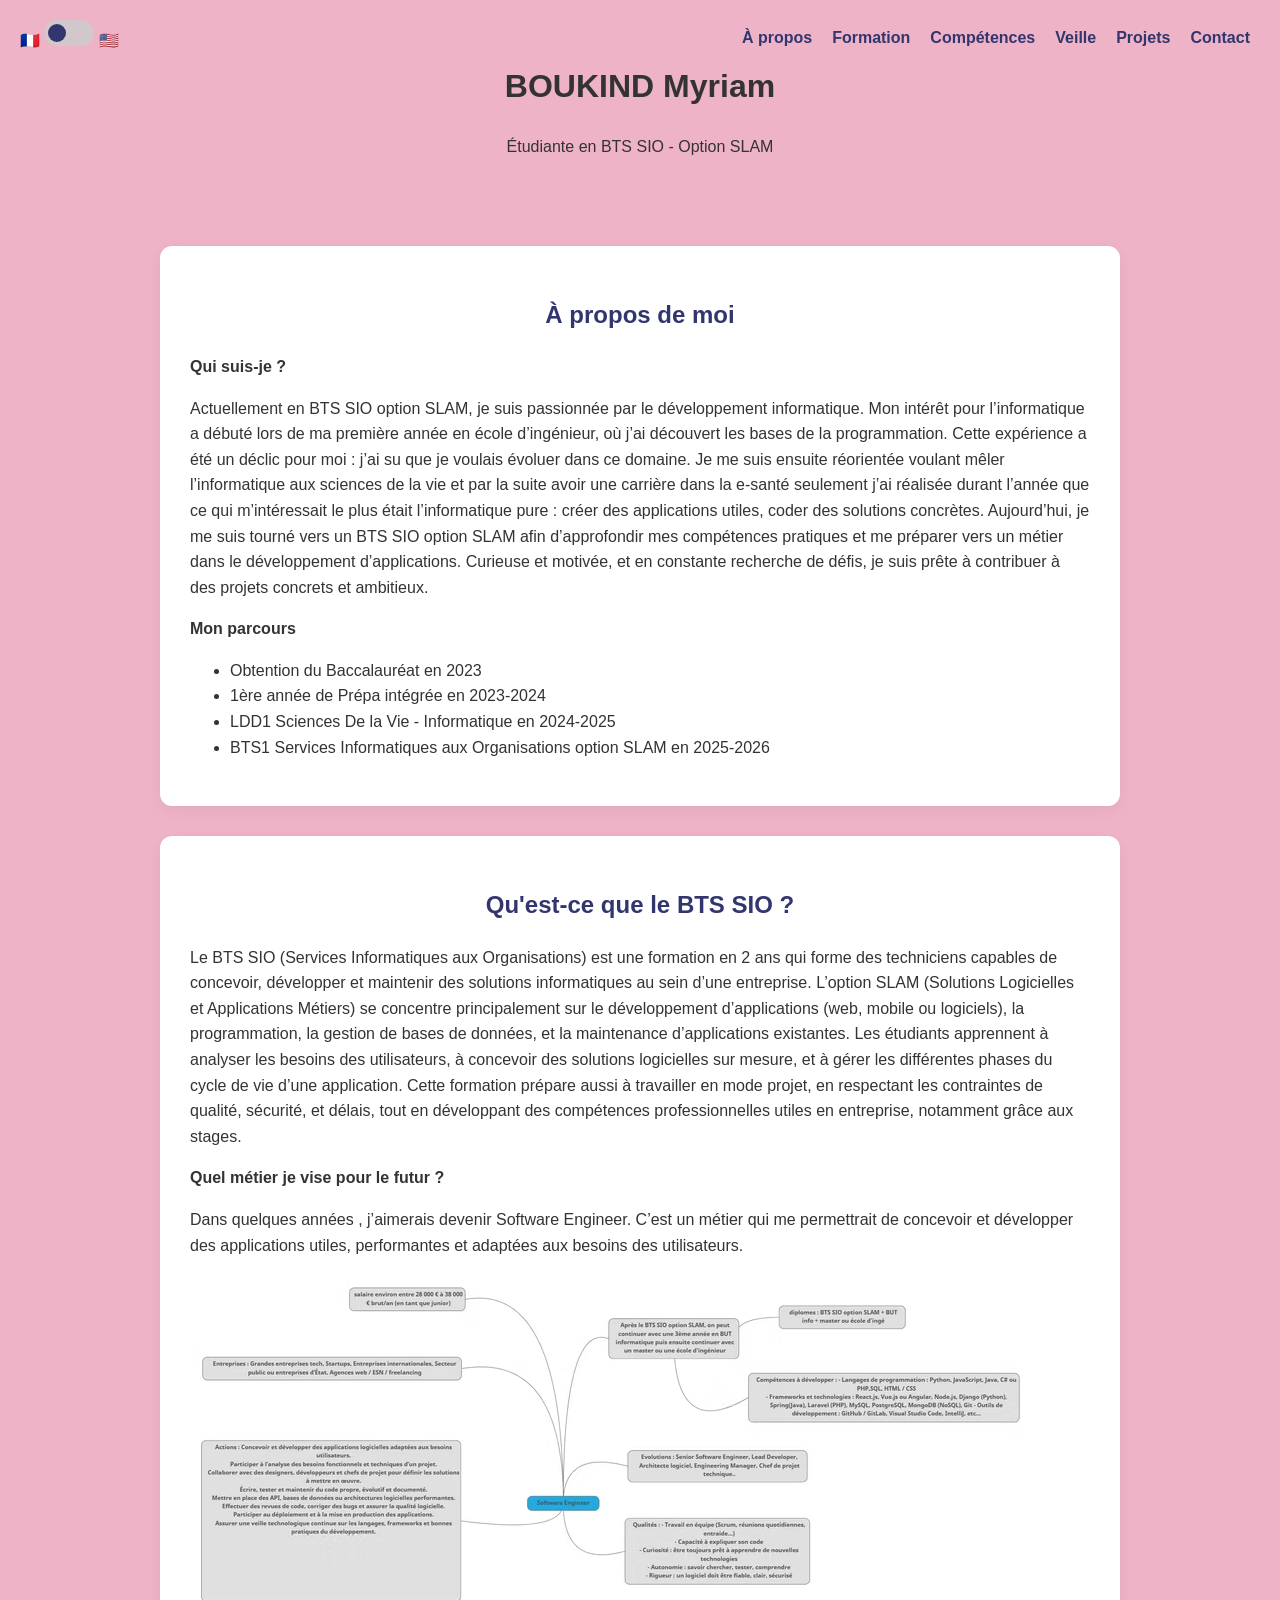
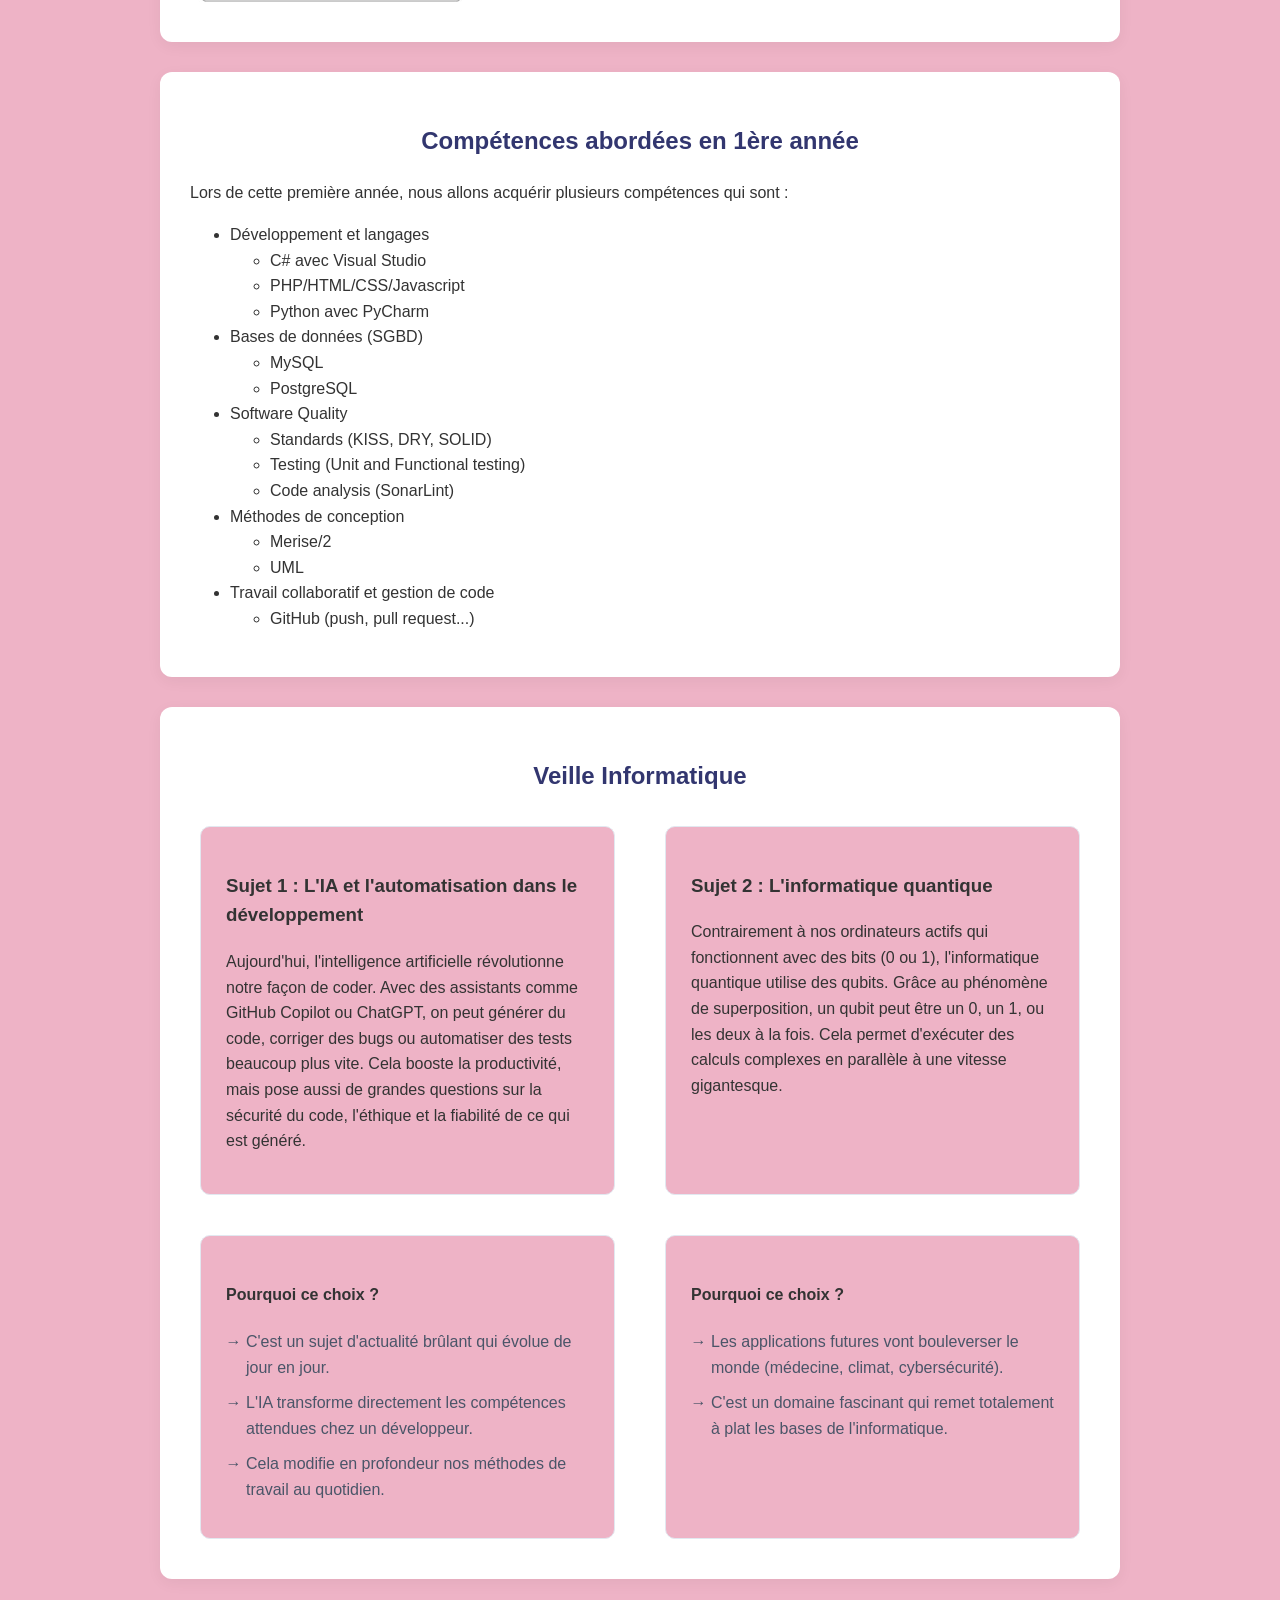
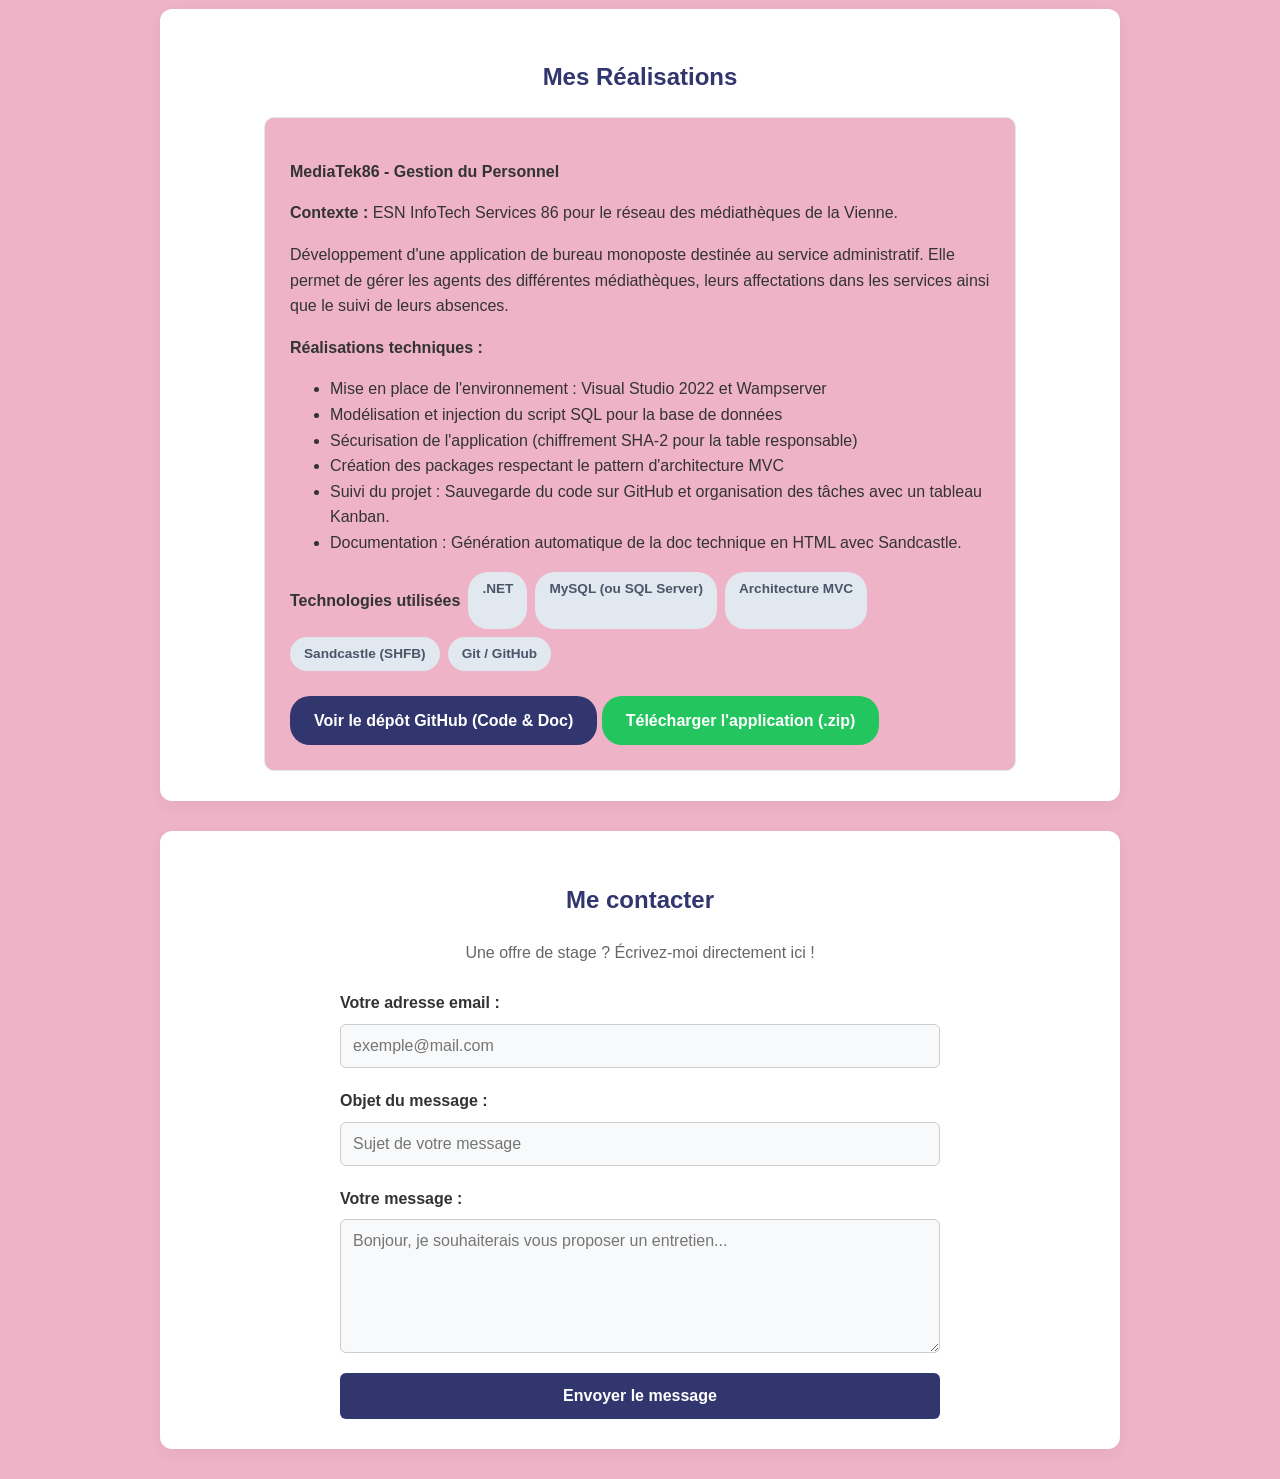
<file: index.html>
<!DOCTYPE html>
<html>
    <head>
        <meta charset="UTF-8">
        <meta name="viewport" content="width=device-width, initial-scale=1.0">
        <title>Portfolio - FR</title>
        <link rel="stylesheet" href="style.css">
    </head>
    <body>
        <div class="switch-container">
            <span class="drapeau-fr">🇫🇷</span>
            
            <label>
                <input type="checkbox" id="btnlang" onclick="switchLanguage()">
                <span class="slider"></span>
            </label>

            <span class="drapeau-en">🇺🇸</span>
        </div>

        <nav class="navbar">
            <a href="#presentation">À propos</a>
            <a href="#ma-formation">Formation</a>
            <a href="#competences">Compétences</a>
            <a href="#VeilleInfo">Veille</a>
            <a href="#projets">Projets</a>
            <a href="#contact">Contact</a>
        </nav>

        <header>
            <h1>BOUKIND Myriam</h1>
            <p>Étudiante en BTS SIO - Option SLAM</p>
        </header>

        <section id="presentation">
            <h2>À propos de moi</h2>
            <p><strong>Qui suis-je ?</strong></p>
            <p>Actuellement en BTS SIO option SLAM, je suis passionnée par le développement informatique. 
            Mon intérêt pour l’informatique a débuté lors de ma première année en école d’ingénieur, où j’ai découvert les bases de la programmation. 
            Cette expérience a été un déclic pour moi : j’ai su que je voulais évoluer dans ce domaine. 
            Je me suis ensuite réorientée voulant mêler l’informatique aux sciences de la vie et par la suite avoir une carrière dans la e-santé seulement j’ai réalisée durant l’année que ce qui m’intéressait le plus était l’informatique pure : créer des applications utiles, coder des solutions concrètes.
            Aujourd’hui, je me suis tourné vers un BTS SIO option SLAM afin d’approfondir mes compétences pratiques et me préparer vers un métier dans le développement d’applications.
            Curieuse et motivée, et en constante recherche de défis, je suis prête à contribuer à des projets concrets et ambitieux.
            </p>
    
            <p><strong>Mon parcours</strong></p>
            <ul>
                <li>Obtention du Baccalauréat en 2023</li>
                <li>1ère année de Prépa intégrée en 2023-2024</li>
                <li>LDD1 Sciences De la Vie - Informatique en 2024-2025</li>
                <li>BTS1 Services Informatiques aux Organisations option SLAM en 2025-2026</li>
            </ul>
        </section>
        <section id="ma-formation">
            <h2>Qu'est-ce que le BTS SIO ?</h2>
            <p>Le BTS SIO (Services Informatiques aux Organisations) est une formation en 2 ans qui forme des techniciens capables de concevoir, développer et maintenir des solutions informatiques au sein d’une entreprise. L’option SLAM (Solutions Logicielles et Applications Métiers) se concentre principalement sur le développement d’applications (web, mobile ou logiciels), la programmation, la gestion de bases de données, et la maintenance d’applications existantes. Les étudiants apprennent à analyser les besoins des utilisateurs, à concevoir des solutions logicielles sur mesure, et à gérer les différentes phases du cycle de vie d’une application. Cette formation prépare aussi à travailler en mode projet, en respectant les contraintes de qualité, sécurité, et délais, tout en développant des compétences professionnelles utiles en entreprise, notamment grâce aux stages.</p>
    
            <p><strong>Quel métier je vise pour le futur ?</strong></p>
            <p>Dans quelques années , j’aimerais devenir Software Engineer. C’est un métier qui me permettrait de concevoir et développer des applications utiles, performantes et adaptées aux besoins des utilisateurs.</p>
            <img src="assets/carte.avif" alt="carte métier">
        </section>
        <section id="competences">
            <h2>Compétences abordées en 1ère année</h2>
            <p>Lors de cette première année, nous allons acquérir plusieurs compétences qui sont :</p>
            <ul>
                <li>Développement et langages</li>
                <ul>
                    <li>C# avec Visual Studio</li>
                    <li>PHP/HTML/CSS/Javascript</li>
                    <li>Python avec PyCharm</li>
                </ul>
                <li>Bases de données (SGBD)</li>
                <ul>
                    <li>MySQL</li>
                    <li>PostgreSQL</li>
                </ul>
                <li>Software Quality</li>
                <ul>
                    <li>Standards (KISS, DRY, SOLID)</li>
                    <li>Testing (Unit and Functional testing)</li>
                    <li>Code analysis (SonarLint)</li>
                </ul>
                <li>Méthodes de conception</li>
                <ul>
                    <li>Merise/2</li>
                    <li>UML</li>
                </ul>
                <li>Travail collaboratif et gestion de code</li>
                <ul>
                    <li>GitHub (push, pull request...)</li>
                </ul>
            </ul>
        </section>

        <section id="VeilleInfo">
            <h2>Veille Informatique</h2>
            
            <!-- PREMIÈRE LIGNE : Les explications des sujets -->
            <div class="projets-container">
                <div class="projet-card veille-card">
                    <h3>Sujet 1 : L'IA et l'automatisation dans le développement</h3>
                    <p>Aujourd'hui, l'intelligence artificielle révolutionne notre façon de coder. Avec des assistants comme GitHub Copilot ou ChatGPT, on peut générer du code, corriger des bugs ou automatiser des tests beaucoup plus vite. Cela booste la productivité, mais pose aussi de grandes questions sur la sécurité du code, l'éthique et la fiabilité de ce qui est généré.</p>
                </div>

                <div class="projet-card veille-card">
                    <h3>Sujet 2 : L'informatique quantique</h3>
                    <p>Contrairement à nos ordinateurs actifs qui fonctionnent avec des bits (0 ou 1), l'informatique quantique utilise des qubits. Grâce au phénomène de superposition, un qubit peut être un 0, un 1, ou les deux à la fois. Cela permet d'exécuter des calculs complexes en parallèle à une vitesse gigantesque.</p>
                </div>
            </div>

            <!-- DEUXIÈME LIGNE : Pourquoi ce choix ? -->
            <div class="projets-container" style="margin-top: 20px;">
                <div class="projet-card veille-card">
                    <h4>Pourquoi ce choix ?</h4>
                    <ul class="liste-veille">
                        <li>C'est un sujet d'actualité brûlant qui évolue de jour en jour.</li>
                        <li>L'IA transforme directement les compétences attendues chez un développeur.</li>
                        <li>Cela modifie en profondeur nos méthodes de travail au quotidien.</li>
                    </ul>
                </div>

                <div class="projet-card veille-card">
                    <h4>Pourquoi ce choix ?</h4>
                    <ul class="liste-veille">
                        <li>Les applications futures vont bouleverser le monde (médecine, climat, cybersécurité).</li>
                        <li>C'est un domaine fascinant qui remet totalement à plat les bases de l'informatique.</li>
                    </ul>
                </div>
            </div>
        </section>
        
        <section id="projets">
            <h2>Mes Réalisations</h2>
            <div class="projets-container">
                <div class="projet-card">
                    <p><strong>MediaTek86 - Gestion du Personnel</strong></p>
                    <p class="contexte-role"><strong>Contexte :</strong> ESN InfoTech Services 86 pour le réseau des médiathèques de la Vienne.</p>
                
                    <p class="description">Développement d'une application de bureau monoposte destinée au service administratif. 
                        Elle permet de gérer les agents des différentes médiathèques, leurs affectations dans les services ainsi que le suivi de leurs absences.
                    </p>

                    <p><strong>Réalisations techniques :</strong></p>
                   
                    <ul>
                        <li>Mise en place de l'environnement : Visual Studio 2022 et Wampserver</li>
                        <li>Modélisation et injection du script SQL pour la base de données</li>
                        <li>Sécurisation de l'application (chiffrement SHA-2 pour la table responsable)</li>
                        <li>Création des packages respectant le pattern d'architecture MVC</li>
                        <li>Suivi du projet : Sauvegarde du code sur GitHub et organisation des tâches avec un tableau Kanban.</li>
                        <li>Documentation : Génération automatique de la doc technique en HTML avec Sandcastle.</li>
                    </ul>

                    <div class="technos">
                        <p><strong>Technologies utilisées</strong></p>
                        <span class="badge-tech">.NET</span>
                        <span class="badge-tech">MySQL (ou SQL Server)</span>
                        <span class="badge-tech">Architecture MVC</span>
                        <span class="badge-tech">Sandcastle (SHFB)</span>
                        <span class="badge-tech">Git / GitHub</span>
                    </div>

                    <div class="liens-projet">
                        <a href="https://github.com/myriamm-04/MonApp.git" target="_blank" class="btn-projet">Voir le dépôt GitHub (Code & Doc)</a>
                        <a href="https://github.com/myriamm-04/MonApp/releases/download/v1.0.0/MediaTek86_Livrable.zip" target="_blank" class="btn-projet" style="background-color: #22c55e;">Télécharger l'application (.zip)</a>
                    </div>         
                </div>
            </div>
        </section>

        <section id="contact">
            <h2>Me contacter</h2>
            <p class="contact-sub">Une offre de stage ? Écrivez-moi directement ici !</p>
            
            <form action="https://formspree.io/f/mzdwnbde" method="POST" class="form-contact">
                <div class="form-group">
                    <label for="email">Votre adresse email :</label>
                    <input type="email" id="email" name="email" placeholder="exemple@mail.com" required>
                </div>

                <div class="form-group">
                    <label for="object">Objet du message :</label>
                    <input type="text" id="object" name="object" placeholder="Sujet de votre message" required>
                </div>

                <div class="form-group">
                    <label for="message">Votre message :</label>
                    <textarea id="message" name="message" rows="6" placeholder="Bonjour, je souhaiterais vous proposer un entretien..." required></textarea>
                </div>

                <button type="submit" class="btn-submit">Envoyer le message</button>
            </form>
        </section>

        <script>
            function switchLanguage() 
            {
                window.location.href="en.html"
            }
        </script>

    </body>
</html>
</file>
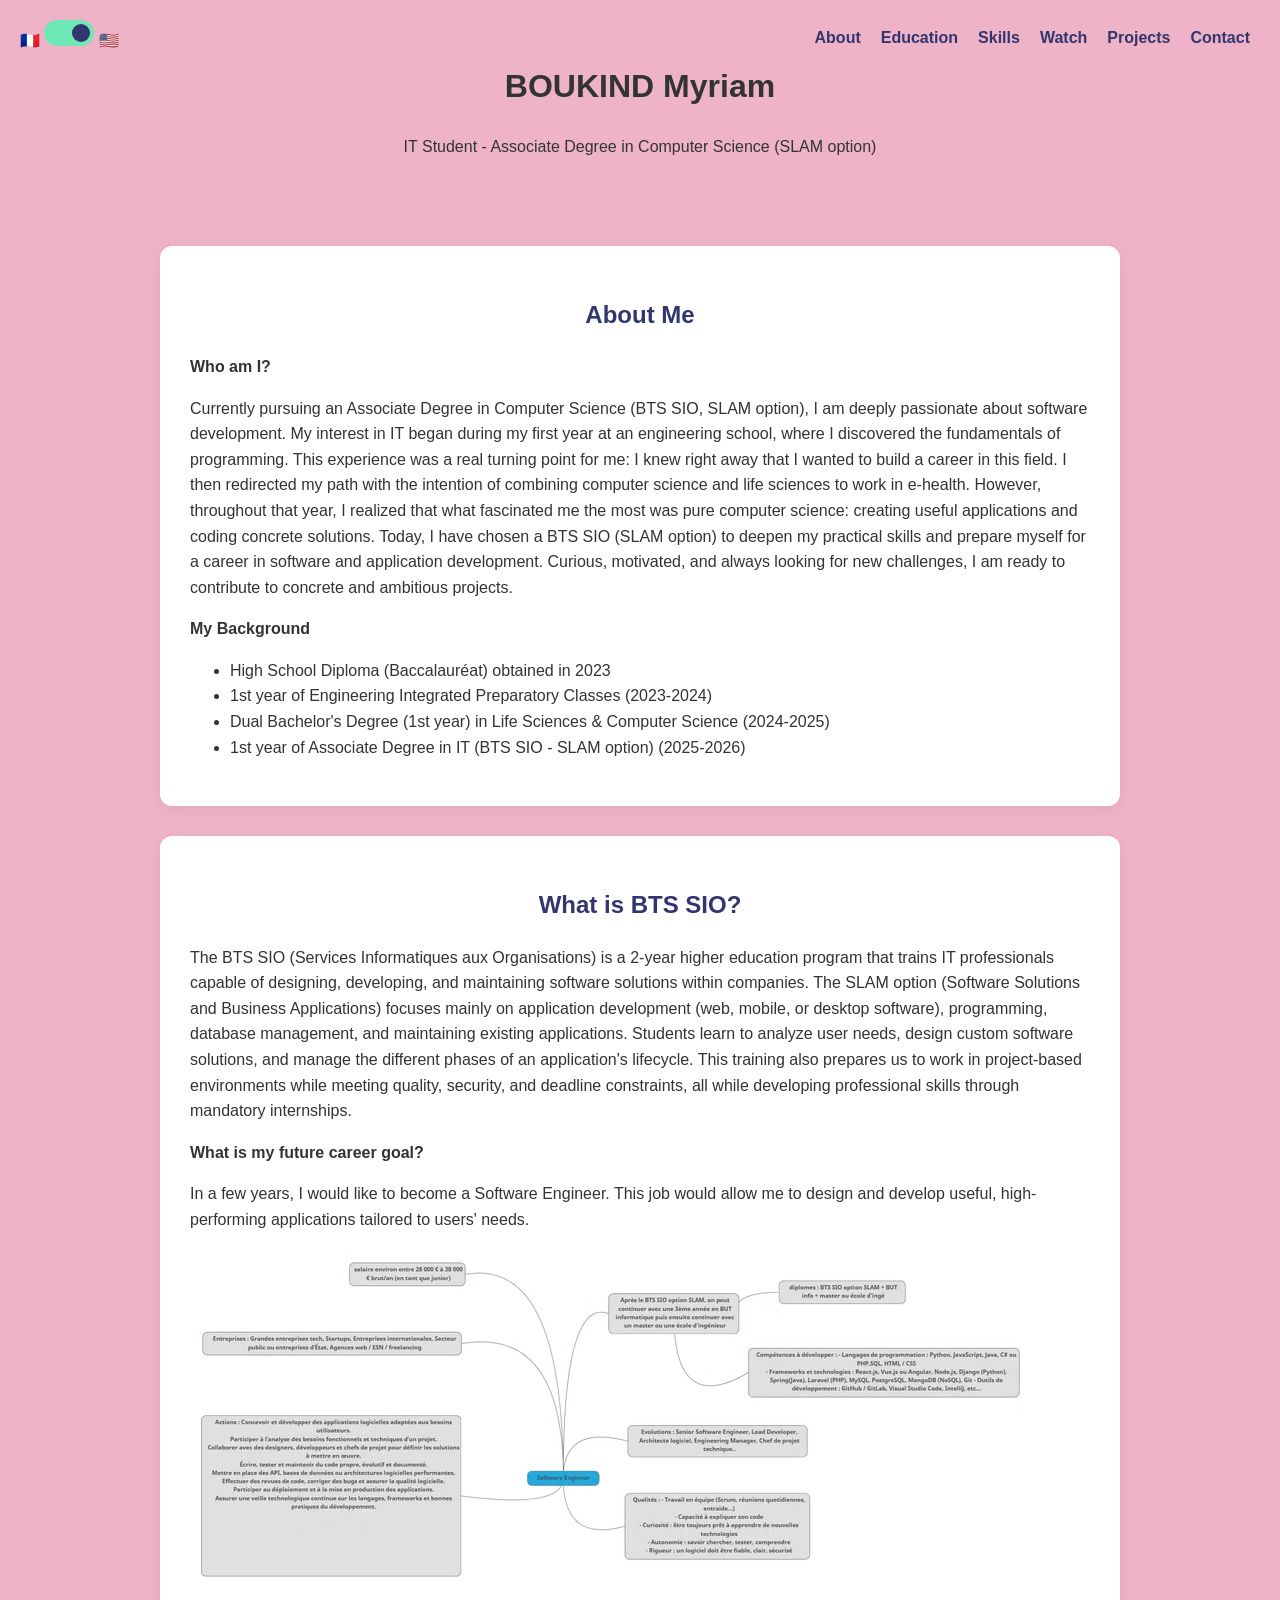
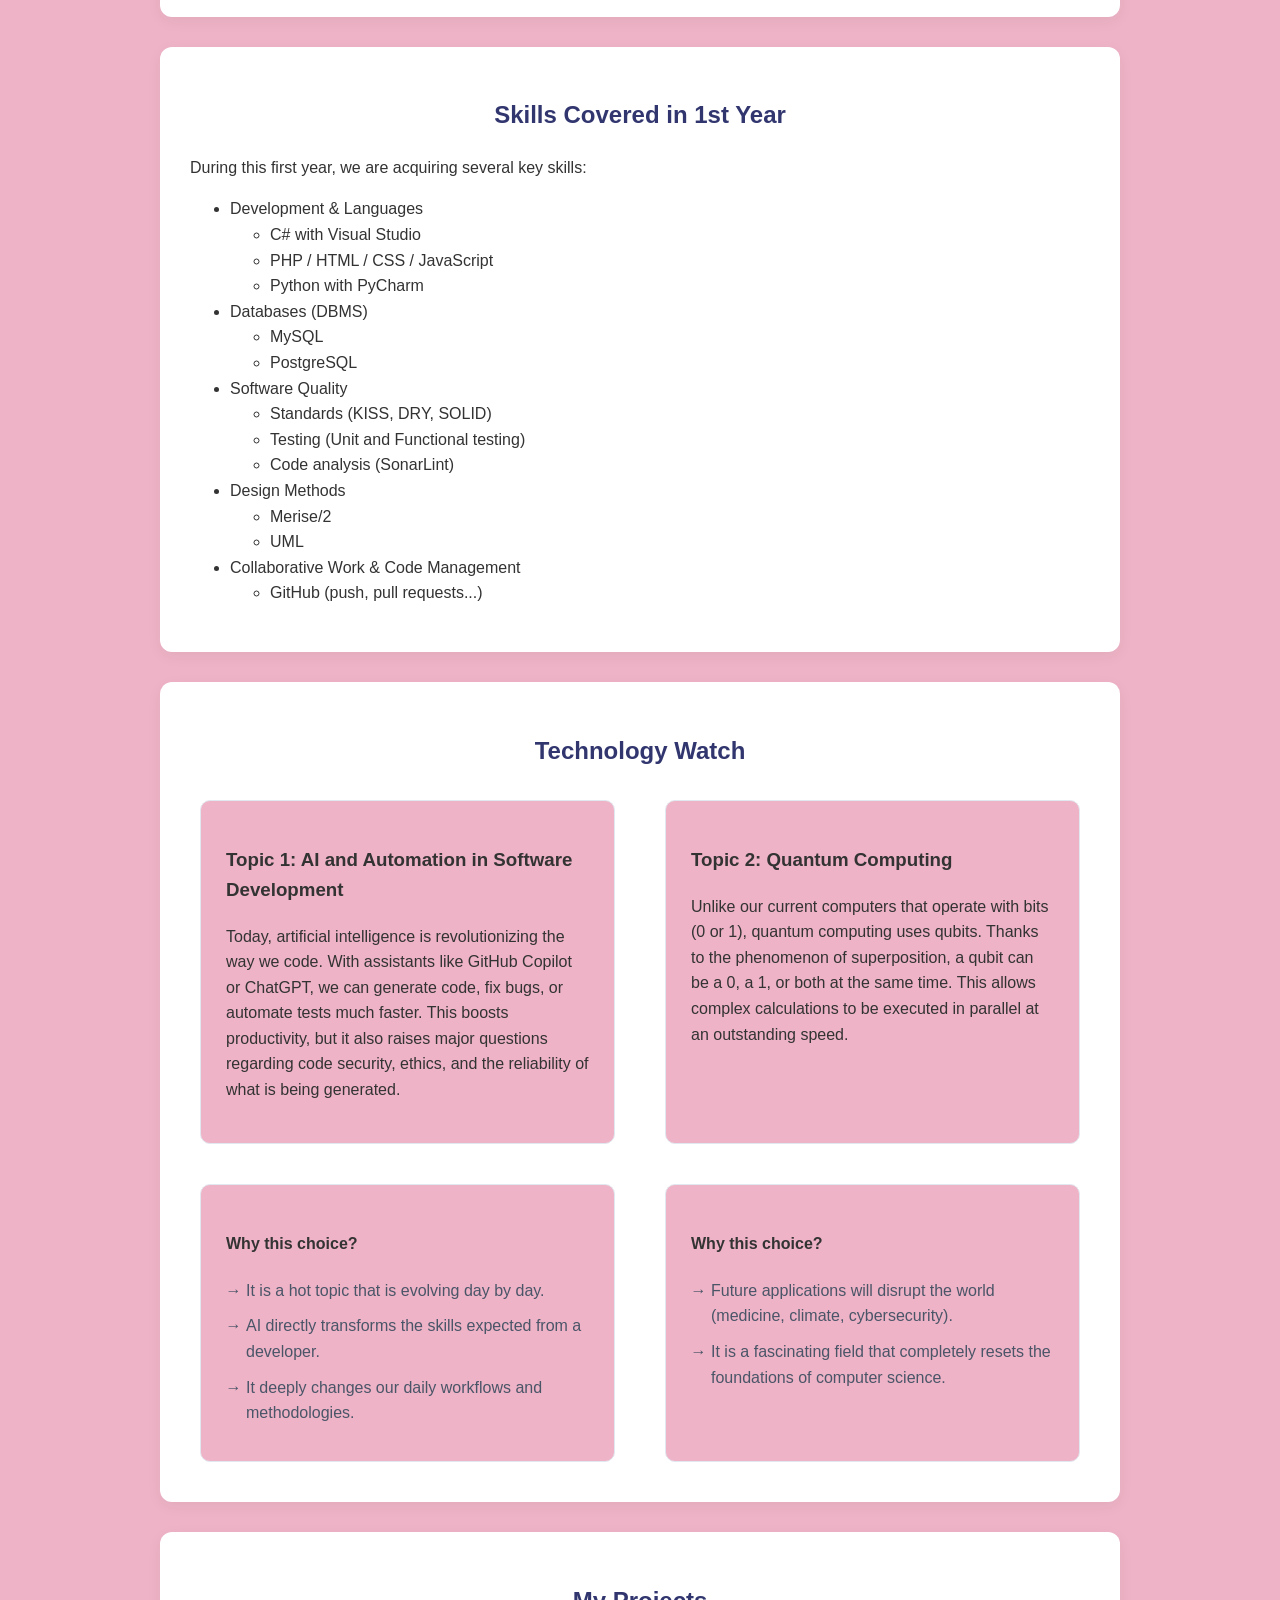
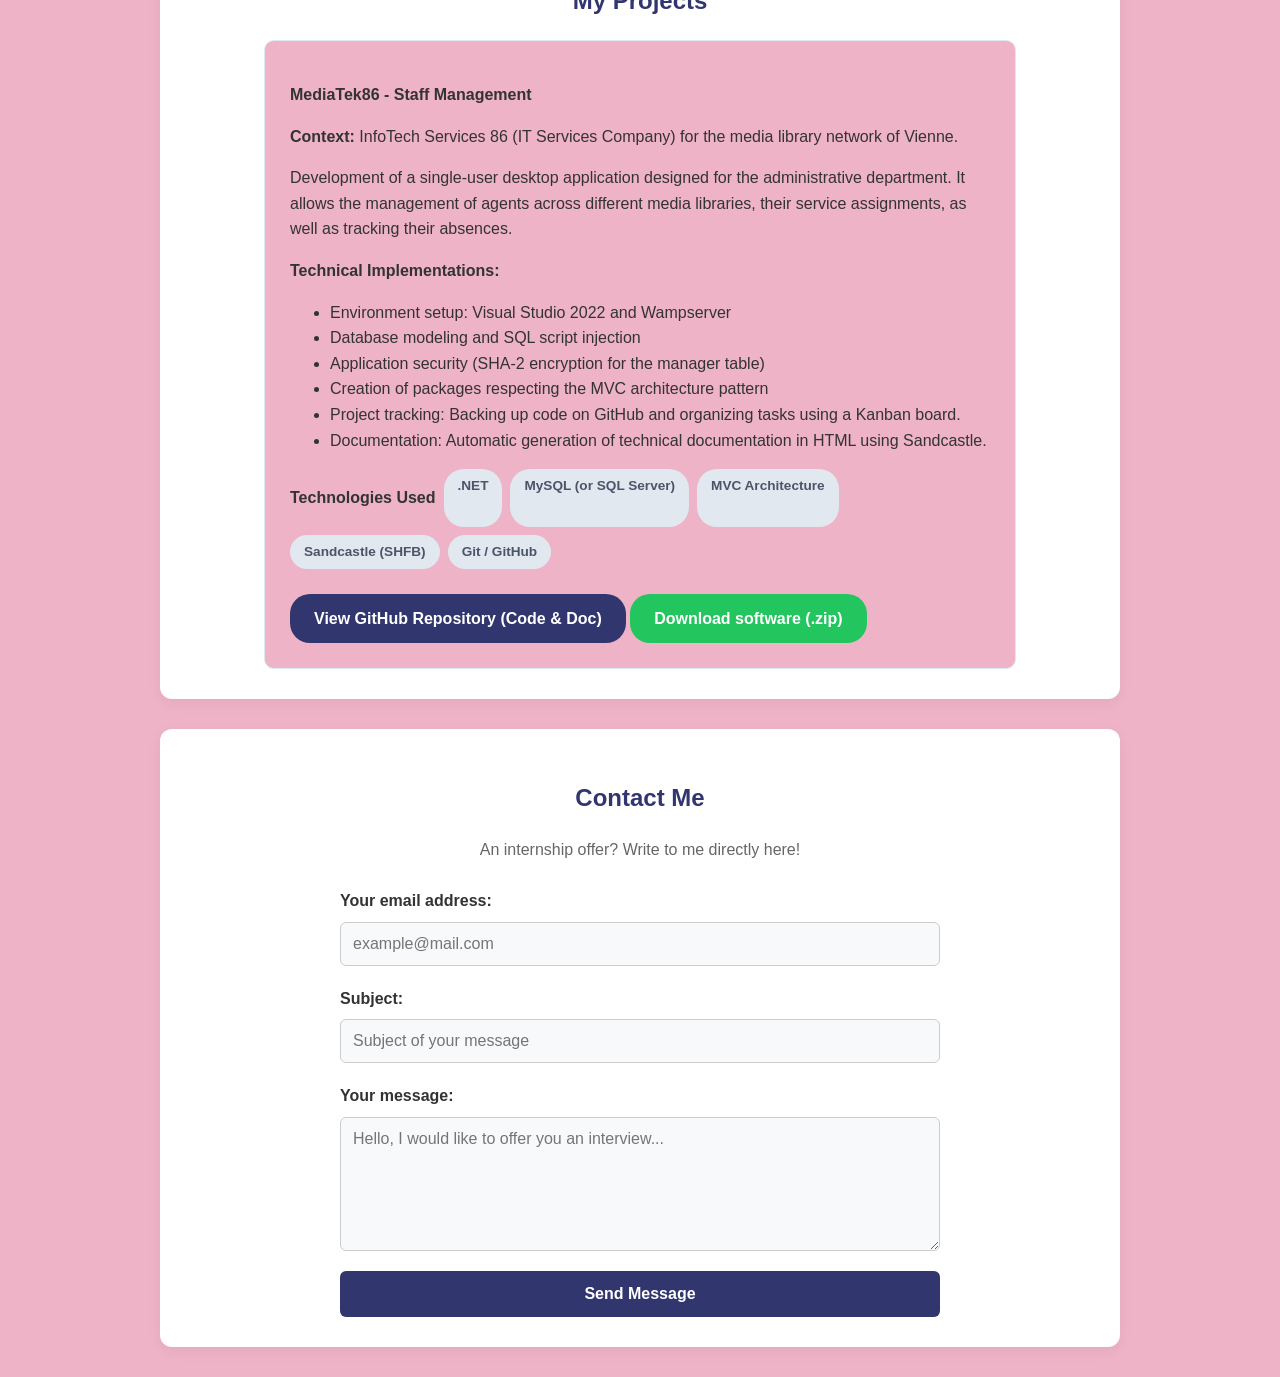
<file: en.html>
<!DOCTYPE html>
<html lang="en">
    <head>
        <meta charset="UTF-8">
        <meta name="viewport" content="width=device-width, initial-scale=1.0">
        <title>Portfolio - EN</title>
        <link rel="stylesheet" href="style.css">
    </head>
    <body>
        <div class="switch-container">
            <span class="drapeau-fr">🇫🇷</span>

            <label>
                <input type="checkbox" id="btnlang" checked onclick="switchLanguage()">                <span class="slider"></span>
            </label>

            <span class="drapeau-en">🇺🇸</span>
        </div>

        <nav class="navbar">
            <a href="#presentation">About</a>
            <a href="#ma-formation">Education</a>
            <a href="#competences">Skills</a>
            <a href="#VeilleInfo">Watch</a>
            <a href="#projets">Projects</a>
            <a href="#contact">Contact</a>
        </nav>

        <header>
            <h1>BOUKIND Myriam</h1>
            <p>IT Student - Associate Degree in Computer Science (SLAM option)</p>
        </header>

        <section id="presentation">
            <h2>About Me</h2>
            <p><strong>Who am I?</strong></p>
            <p>Currently pursuing an Associate Degree in Computer Science (BTS SIO, SLAM option), I am deeply passionate about software development. 
            My interest in IT began during my first year at an engineering school, where I discovered the fundamentals of programming. 
            This experience was a real turning point for me: I knew right away that I wanted to build a career in this field. 
            I then redirected my path with the intention of combining computer science and life sciences to work in e-health. However, throughout that year, I realized that what fascinated me the most was pure computer science: creating useful applications and coding concrete solutions. 
            Today, I have chosen a BTS SIO (SLAM option) to deepen my practical skills and prepare myself for a career in software and application development. 
            Curious, motivated, and always looking for new challenges, I am ready to contribute to concrete and ambitious projects.
            </p>
    
            <p><strong>My Background</strong></p>
            <ul>
                <li>High School Diploma (Baccalauréat) obtained in 2023</li>
                <li>1st year of Engineering Integrated Preparatory Classes (2023-2024)</li>
                <li>Dual Bachelor's Degree (1st year) in Life Sciences & Computer Science (2024-2025)</li>
                <li>1st year of Associate Degree in IT (BTS SIO - SLAM option) (2025-2026)</li>
            </ul>
        </section>

        <section id="ma-formation">
            <h2>What is BTS SIO?</h2>
            <p>The BTS SIO (Services Informatiques aux Organisations) is a 2-year higher education program that trains IT professionals capable of designing, developing, and maintaining software solutions within companies. The SLAM option (Software Solutions and Business Applications) focuses mainly on application development (web, mobile, or desktop software), programming, database management, and maintaining existing applications. Students learn to analyze user needs, design custom software solutions, and manage the different phases of an application's lifecycle. This training also prepares us to work in project-based environments while meeting quality, security, and deadline constraints, all while developing professional skills through mandatory internships.</p>
    
            <p><strong>What is my future career goal?</strong></p>
            <p>In a few years, I would like to become a Software Engineer. This job would allow me to design and develop useful, high-performing applications tailored to users' needs.</p>
            <img src="assets/carte.avif" alt="career card">
        </section>

        <section id="competences">
            <h2>Skills Covered in 1st Year</h2>
            <p>During this first year, we are acquiring several key skills:</p>
            <ul>
                <li>Development & Languages</li>
                <ul>
                    <li>C# with Visual Studio</li>
                    <li>PHP / HTML / CSS / JavaScript</li>
                    <li>Python with PyCharm</li>
                </ul>
                <li>Databases (DBMS)</li>
                <ul>
                    <li>MySQL</li>
                    <li>PostgreSQL</li>
                </ul>
                <li>Software Quality</li>
                <ul>
                    <li>Standards (KISS, DRY, SOLID)</li>
                    <li>Testing (Unit and Functional testing)</li>
                    <li>Code analysis (SonarLint)</li>
                </ul>
                <li>Design Methods</li>
                <ul>
                    <li>Merise/2</li>
                    <li>UML</li>
                </ul>
                <li>Collaborative Work & Code Management</li>
                <ul>
                    <li>GitHub (push, pull requests...)</li>
                </ul>
            </ul>
        </section>

        <section id="VeilleInfo">
            <h2>Technology Watch</h2>
            
            <!-- FIRST ROW: Subject Explanations -->
            <div class="projets-container">
                <div class="projet-card veille-card">
                    <h3>Topic 1: AI and Automation in Software Development</h3>
                    <p>Today, artificial intelligence is revolutionizing the way we code. With assistants like GitHub Copilot or ChatGPT, we can generate code, fix bugs, or automate tests much faster. This boosts productivity, but it also raises major questions regarding code security, ethics, and the reliability of what is being generated.</p>
                </div>

                <div class="projet-card veille-card">
                    <h3>Topic 2: Quantum Computing</h3>
                    <p>Unlike our current computers that operate with bits (0 or 1), quantum computing uses qubits. Thanks to the phenomenon of superposition, a qubit can be a 0, a 1, or both at the same time. This allows complex calculations to be executed in parallel at an outstanding speed.</p>
                </div>
            </div>

            <!-- SECOND ROW: Why this choice? -->
            <div class="projets-container" style="margin-top: 20px;">
                <div class="projet-card veille-card">
                    <h4>Why this choice?</h4>
                    <ul class="liste-veille">
                        <li>It is a hot topic that is evolving day by day.</li>
                        <li>AI directly transforms the skills expected from a developer.</li>
                        <li>It deeply changes our daily workflows and methodologies.</li>
                    </ul>
                </div>

                <div class="projet-card veille-card">
                    <h4>Why this choice?</h4>
                    <ul class="liste-veille">
                        <li>Future applications will disrupt the world (medicine, climate, cybersecurity).</li>
                        <li>It is a fascinating field that completely resets the foundations of computer science.</li>
                    </ul>
                </div>
            </div>
        </section>
        
        <section id="projets">
            <h2>My Projects</h2>
            <div class="projets-container">
                <div class="projet-card">
                    <p><strong>MediaTek86 - Staff Management</strong></p>
                    <p class="contexte-role"><strong>Context:</strong> InfoTech Services 86 (IT Services Company) for the media library network of Vienne.</p>
                
                    <p class="description">Development of a single-user desktop application designed for the administrative department. 
                        It allows the management of agents across different media libraries, their service assignments, as well as tracking their absences.
                    </p>

                    <p><strong>Technical Implementations:</strong></p>
                   
                    <ul>
                        <li>Environment setup: Visual Studio 2022 and Wampserver</li>
                        <li>Database modeling and SQL script injection</li>
                        <li>Application security (SHA-2 encryption for the manager table)</li>
                        <li>Creation of packages respecting the MVC architecture pattern</li>
                        <li>Project tracking: Backing up code on GitHub and organizing tasks using a Kanban board.</li>
                        <li>Documentation: Automatic generation of technical documentation in HTML using Sandcastle.</li>
                    </ul>

                    <div class="technos">
                        <p><strong>Technologies Used</strong></p>
                        <span class="badge-tech">.NET</span>
                        <span class="badge-tech">MySQL (or SQL Server)</span>
                        <span class="badge-tech">MVC Architecture</span>
                        <span class="badge-tech">Sandcastle (SHFB)</span>
                        <span class="badge-tech">Git / GitHub</span>
                    </div>

                    <div class="liens-projet">
                        <a href="https://github.com/myriamm-04/MonApp.git" target="_blank" class="btn-projet">View GitHub Repository (Code & Doc)</a>
                        <a href="https://github.com/myriamm-04/MonApp/releases/download/v1.0.0/MediaTek86_Livrable.zip" target="_blank" class="btn-projet" style="background-color: #22c55e;">Download software (.zip)</a>
                    </div>
                </div>
            </div>
        </section>

        <section id="contact">
            <h2>Contact Me</h2>
            <p class="contact-sub">An internship offer? Write to me directly here!</p>
            
            <form action="https://formspree.io/f/mzdwnbde" method="POST" class="form-contact">
                <div class="form-group">
                    <label for="email">Your email address:</label>
                    <input type="email" id="email" name="email" placeholder="example@mail.com" required>
                </div>

                <div class="form-group">
                    <label for="object">Subject:</label>
                    <input type="text" id="object" name="object" placeholder="Subject of your message" required>
                </div>

                <div class="form-group">
                    <label for="message">Your message:</label>
                    <textarea id="message" name="message" rows="6" placeholder="Hello, I would like to offer you an interview..." required></textarea>
                </div>

                <button type="submit" class="btn-submit">Send Message</button>
            </form>
        </section>

        <script>
            function switchLanguage() 
            {
                // Renvoie vers la version française (généralement index.html)
                window.location.href="index.html"
            }
        </script>

    </body>
</html>
</file>
<file: style.css>
/* PARTIE TRADUCTION */
/* 3. On évite que le conteneur du bouton de langue ne bouge d'un poil */
.switch-container {
    position: absolute; /* Place le bouton en autonomie complète */
    top: 20px;          /* Ajuste selon tes besoins */
    left: 20px;         /* Aligne le bouton à droite proprement */
    height: 30px;
    z-index: 100;
}

#btnlang {
    opacity: 0;
    width: 0;
    height: 0;
    position: absolute; /* Évite qu'il prenne de la place invisible */
}

/* Le label devient le vrai conteneur de référence */
.switch-container label {
    position: relative;
    display: inline-block;
    width: 50px;
    height: 26px;
    cursor: pointer;
}

.slider {
    position: absolute;
    top: 0;
    left: 0;
    right: 0;
    bottom: 0;
    background-color: #cccc;
    border-radius: 30px;
    transition: 0.4s;
}

/* La pastille à l'intérieur */
.slider:before {
    content: "";
    position: absolute;
    width: 18px;
    height: 18px;
    background-color: rgb(50, 54, 111);
    border-radius: 50%;
    top: 4px; /* (26px de haut - 18px de pastille) / 2 = 4px pour centrer */
    left: 4px;
    transition: 0.4s;
}

/* BONUS : Animation quand le bouton est coché (version anglaise) */
#btnlang:checked + .slider:before {
    transform: translateX(24px); /* Déplace la bille vers la droite */
}

#btnlang:checked + .slider {
    background-color: #6ee7b7; /* Optionnel : change la couleur de fond quand c'est actif */
}

/* LE RESTE */

body {
    font-family: 'Segoe UI', Tahoma, Geneva, Verdana, sans-serif;
    line-height: 1.6;
    color: #333333;
    background-color: #eeb3c6;
    margin: 0;
    padding: 0;
}

/* Active un effet de glissement fluide quand on clique sur les liens */
html {
    scroll-behavior: smooth;
}

/* Positionne le menu tout en haut à droite */
.navbar {
    position: absolute;
    top: 25px;
    right: 30px; /* Aligné à droite pendant que la langue est à gauche */
    display: flex;
    gap: 20px;   /* Espace entre chaque lien du menu */
    z-index: 100;
}

/* Style des liens du menu */
.navbar a {
    text-decoration: none;
    color: rgb(50, 54, 111); /* Ton bleu-nuit */
    font-weight: 600;
    font-size: 1rem;
    transition: color 0.2s ease;
}

/* Petit effet de survol sympa */
.navbar a:hover {
    color: #23264f; 
    text-decoration: underline; /* Souligne légèrement au survol */
}

header {
    text-align: center;       /* Centre tout le texte à l'intérieur du header */
    padding: 40px 20px;
}

h2 {
    text-align: center;
    color: rgb(50, 54, 111);
    margin-bottom: 20px;
}

/* Centrer la carte de projet sur l'écran */
.projets-container {
    display: flex;
    justify-content: center;
    margin-top: 20px;
}

/* Image de la carte métier */
img {
    display: block;
    max-width: 100%;
    height: auto;
    border-radius: 6px;
    margin-top: 20px;
}

.projets-container {
    display: flex;
    justify-content: center;
    margin-top: 20px;
}

.projet-card {
    border: 1px solid #e2e8f0;
    border-radius: 10px;
    padding: 25px;
    background-color: #eeb3c6; /* c'est okay */
    max-width: 700px; 
    width: 100%;
}

/* Le conteneur de tes bulles/badges */
.technos {
    display: flex;
    flex-wrap: wrap; /* Force les bulles à aller à la ligne s'il n'y a plus de place */
    gap: 8px;        /* L'espace magique ENTRE les bulles */
    margin-bottom: 25px;
}

/* Le design de chaque bulle de technologie */
.badge-tech {
    background-color: #e2e8f0; /* Gris clair pastel */
    color: #4a5568;            /* Texte gris foncé */
    padding: 6px 14px;
    border-radius: 20px;       /* Des bords super arrondis pour faire l'effet bulle */
    font-size: 0.85rem;
    font-weight: 600;
}

/* Le bouton d'action pour GitHub */
.btn-projet {
    display: inline-block;
    background-color: rgb(50, 54, 111); /* Ton bleu-nuit */
    color: white;
    text-decoration: none; /* Enlève le soulignement moche du lien */
    padding: 12px 24px;
    border-radius: 20px;
    font-weight: bold;
    text-align: center;
    transition: background-color 0.2s ease; /* Petit effet fluide au survol */
}

/* Quand on passe la souris sur le bouton */
.btn-projet:hover {
    background-color: #23264f; /* Un bleu encore plus foncé */
}

section {
    max-width: 900px;         /* Limite la largeur pour que ce soit agréable à lire */
    margin: 30px auto;        /* "auto" centre le BLOC entier au milieu de la page */
    padding: 30px;            /* Donne de l'espace à l'intérieur du bloc pour que le texte respire */
    background-color: white;  /* Fond blanc pour le bloc */
    border-radius: 12px;      /* Arrondit les angles du bloc */
    box-shadow: 0 4px 15px rgba(0, 0, 0, 0.05); /* Une petite ombre légère pour donner du relief */
}

/* PARTIE CONTACT : */

/* Style du formulaire */
.form-contact {
    max-width: 600px;
    margin: 20px auto 0 auto; /* Centre le formulaire dans la section */
}

.contact-sub {
    text-align: center;
    color: #666;
    margin-bottom: 25px;
}

/* Espacement entre chaque champ */
.form-group {
    margin-bottom: 20px;
    display: flex;
    flex-direction: column; /* Aligne le label au-dessus de la case */
}

/* Style des textes au-dessus des cases */
.form-group label {
    margin-bottom: 8px;
    font-weight: 600;
    color: #333;
}

/* Style des cases à remplir (input et textarea) */
.form-group input, 
.form-group textarea {
    padding: 12px;
    border: 1px solid #ccc;
    border-radius: 6px;
    font-family: inherit; /* Aligne la police sur celle du site */
    font-size: 1rem;
    background-color: #f8f9fa;
    transition: border-color 0.2s, background-color 0.2s;
}

/* Petit effet sympa quand le recruteur clique dans une case */
.form-group input:focus, 
.form-group textarea:focus {
    border-color: rgb(50, 54, 111); /* Ton bleu-nuit */
    background-color: #fff;
    outline: none; /* Enlève la bordure noire par défaut */
}

/* Bouton d'envoi */
.btn-submit {
    display: block;
    width: 100%; /* Le bouton prend toute la largeur du formulaire */
    background-color: rgb(50, 54, 111);
    color: white;
    border: none;
    padding: 14px;
    border-radius: 6px;
    font-size: 1rem;
    font-weight: bold;
    cursor: pointer;
    transition: background-color 0.2s;
}

.btn-submit:hover {
    background-color: #23264f; /* Bleu plus foncé au survol */
}

/* VEILLE INFO */

/* On force le conteneur à afficher 2 colonnes avec 30px d'espace */
#VeilleInfo .projets-container {
    display: flex;
    flex-wrap: nowrap;
    gap: 30px ; /* L'espace entre les deux blocs */
    justify-content: space-between;
}

/* 1. Aligner les deux paragraphes "Aujourd'hui..." et "Contrairement..." */
#VeilleInfo .veille-card p {
    min-height: 140px; /* 👈 Force les deux textes à prendre la même hauteur */
    margin-bottom: 15px;
}

/* 2. Aligner les deux titres "Pourquoi ce choix ?" */
#VeilleInfo .sveille-card h4 {
    margin-top: 0;
    margin-bottom: 15px;
    height: 30px; /* 👈 Force les titres sur la même ligne */
}

/* 3. Ajuster l'espace des listes à puces */
#VeilleInfo .liste-veille {
    margin: 0;
    padding-left: 20px;
}

/* On adapte les cartes de veille pour qu'elles se partagent l'espace */
.veille-card {
    flex: 1;
    margin: 0;
    min-width: 280px; /* Évite que la carte devienne trop étroite*/
    margin: 10px;
    padding: 25px;
}


/* Style spécifique pour les listes de la veille (les flèches du sujet) */
.liste-veille {
    list-style-type: "→ "; /* Remplace le point noir moche par une jolie flèche */
    padding-left: 15px;
    color: #4a5568;
}

.liste-veille li {
    margin-bottom: 10px;
}
</file>
